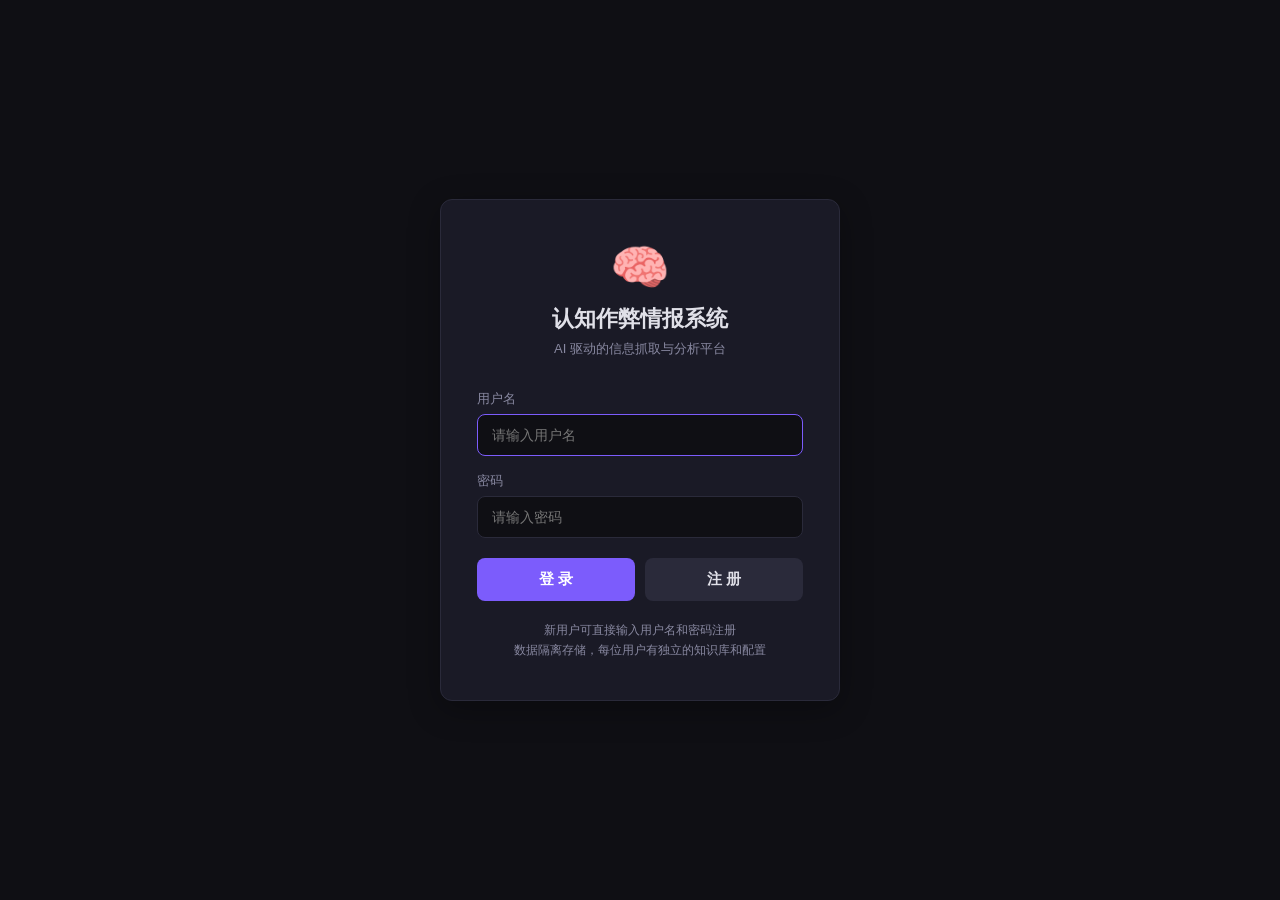
<file: static/login.html>
<!DOCTYPE html>
<html lang="zh-CN">
<head>
    <meta charset="UTF-8">
    <meta name="viewport" content="width=device-width, initial-scale=1.0">
    <title>登录 - 认知作弊情报系统</title>
    <link rel="stylesheet" href="/static/style.css">
    <style>
        .login-page {
            min-height: 100vh;
            display: flex;
            align-items: center;
            justify-content: center;
            background: var(--bg);
            padding: 20px;
        }

        .login-card {
            background: var(--card-bg);
            border: 1px solid var(--border);
            border-radius: var(--radius);
            padding: 40px 36px;
            width: 400px;
            max-width: 100%;
            box-shadow: 0 8px 32px rgba(0, 0, 0, 0.3);
        }

        .login-logo {
            text-align: center;
            margin-bottom: 32px;
        }

        .login-logo .icon {
            font-size: 48px;
            display: block;
            margin-bottom: 8px;
        }

        .login-logo h1 {
            font-size: 22px;
            font-weight: 700;
            color: var(--text);
            margin: 0;
        }

        .login-logo p {
            font-size: 13px;
            color: var(--text-dim);
            margin: 6px 0 0;
        }

        .login-form {
            display: flex;
            flex-direction: column;
            gap: 16px;
        }

        .form-field label {
            display: block;
            font-size: 13px;
            color: var(--text-dim);
            margin-bottom: 6px;
        }

        .form-field input {
            width: 100%;
            padding: 12px 14px;
            background: var(--bg);
            border: 1px solid var(--border);
            border-radius: 8px;
            color: var(--text);
            font-size: 14px;
            transition: border-color 0.2s;
            box-sizing: border-box;
        }

        .form-field input:focus {
            outline: none;
            border-color: var(--accent);
        }

        .login-actions {
            display: flex;
            gap: 10px;
            margin-top: 4px;
        }

        .login-actions .btn {
            flex: 1;
            padding: 12px;
            font-size: 15px;
            border-radius: 8px;
            cursor: pointer;
        }

        .btn-login {
            background: var(--accent);
            color: #fff;
            border: none;
        }

        .btn-login:hover {
            background: var(--accent-hover);
        }

        .btn-register {
            background: var(--border);
            color: var(--text);
            border: none;
        }

        .btn-register:hover {
            background: #3a3a50;
        }

        .login-error {
            text-align: center;
            font-size: 13px;
            padding: 8px 12px;
            border-radius: 6px;
            margin-top: 4px;
            display: none;
        }

        .login-error.show {
            display: block;
        }

        .login-error.error {
            background: rgba(248, 113, 113, 0.15);
            color: var(--red);
            border: 1px solid rgba(248, 113, 113, 0.3);
        }

        .login-error.success {
            background: rgba(74, 222, 128, 0.15);
            color: var(--green);
            border: 1px solid rgba(74, 222, 128, 0.3);
        }

        .login-tip {
            text-align: center;
            font-size: 12px;
            color: var(--text-dim);
            margin-top: 20px;
            line-height: 1.6;
        }

        .btn:disabled {
            opacity: 0.5;
            cursor: not-allowed;
        }
    </style>
</head>
<body>
    <div class="login-page">
        <div class="login-card">
            <div class="login-logo">
                <span class="icon">🧠</span>
                <h1>认知作弊情报系统</h1>
                <p>AI 驱动的信息抓取与分析平台</p>
            </div>

            <div class="login-form" id="loginForm">
                <div class="form-field">
                    <label>用户名</label>
                    <input type="text" id="username" placeholder="请输入用户名" autocomplete="username" autofocus>
                </div>
                <div class="form-field">
                    <label>密码</label>
                    <input type="password" id="password" placeholder="请输入密码" autocomplete="current-password">
                </div>
                <div class="login-actions">
                    <button class="btn btn-login" onclick="handleLogin()">登 录</button>
                    <button class="btn btn-register" onclick="handleRegister()">注 册</button>
                </div>
                <div class="login-error" id="loginError"></div>
            </div>

            <div class="login-tip">
                新用户可直接输入用户名和密码注册<br>
                数据隔离存储，每位用户有独立的知识库和配置
            </div>
        </div>
    </div>

    <script>
        async function handleLogin() {
            const username = document.getElementById('username').value.trim();
            const password = document.getElementById('password').value;

            if (!username || !password) {
                showError('请输入用户名和密码', 'error');
                return;
            }

            setLoading(true);
            try {
                const resp = await fetch('/login', {
                    method: 'POST',
                    headers: { 'Content-Type': 'application/json' },
                    body: JSON.stringify({ username, password })
                });
                const data = await resp.json();

                if (data.ok) {
                    showError('登录成功，正在跳转...', 'success');
                    setTimeout(() => { window.location.href = '/'; }, 500);
                } else {
                    showError(data.message || '登录失败', 'error');
                }
            } catch (e) {
                showError('网络错误，请重试', 'error');
            }
            setLoading(false);
        }

        async function handleRegister() {
            const username = document.getElementById('username').value.trim();
            const password = document.getElementById('password').value;

            if (!username || !password) {
                showError('请输入用户名和密码', 'error');
                return;
            }

            if (username.length < 2) {
                showError('用户名至少2个字符', 'error');
                return;
            }

            if (password.length < 4) {
                showError('密码至少4个字符', 'error');
                return;
            }

            setLoading(true);
            try {
                const resp = await fetch('/register', {
                    method: 'POST',
                    headers: { 'Content-Type': 'application/json' },
                    body: JSON.stringify({ username, password })
                });
                const data = await resp.json();

                if (data.ok) {
                    showError(data.message + ' 正在登录...', 'success');
                    // 注册成功后自动登录
                    const resp2 = await fetch('/login', {
                        method: 'POST',
                        headers: { 'Content-Type': 'application/json' },
                        body: JSON.stringify({ username, password })
                    });
                    const data2 = await resp2.json();
                    if (data2.ok) {
                        setTimeout(() => { window.location.href = '/'; }, 500);
                    } else {
                        showError('注册成功，请手动登录', 'success');
                    }
                } else {
                    showError(data.message || '注册失败', 'error');
                }
            } catch (e) {
                showError('网络错误，请重试', 'error');
            }
            setLoading(false);
        }

        function showError(msg, type) {
            const el = document.getElementById('loginError');
            el.textContent = msg;
            el.className = 'login-error show ' + type;
        }

        function setLoading(loading) {
            document.querySelectorAll('.btn').forEach(b => b.disabled = loading);
            document.getElementById('username').disabled = loading;
            document.getElementById('password').disabled = loading;
        }

        // 回车键登录
        document.getElementById('password').addEventListener('keydown', function(e) {
            if (e.key === 'Enter') handleLogin();
        });
        document.getElementById('username').addEventListener('keydown', function(e) {
            if (e.key === 'Enter') {
                document.getElementById('password').focus();
            }
        });
    </script>
</body>
</html>
</file>
<file: static/style.css>
/* ========== 全局样式 ========== */
:root {
    --bg: #0f0f14; --sidebar-bg: #16161e; --card-bg: #1a1a26;
    --border: #2a2a3a; --text: #e0e0e8; --text-dim: #8888a0;
    --accent: #7c5cfc; --accent-hover: #9b7fff; --green: #4ade80;
    --yellow: #facc15; --red: #f87171; --orange: #fb923c;
    --blue: #60a5fa; --pink: #f472b6; --radius: 12px;
}

* { margin: 0; padding: 0; box-sizing: border-box; }

body {
    font-family: -apple-system, BlinkMacSystemFont, 'Segoe UI', 'PingFang SC', 'Microsoft YaHei', sans-serif;
    background: var(--bg); color: var(--text); min-height: 100vh;
}

.app { display: flex; min-height: 100vh; }

.sidebar {
    width: 220px; background: var(--sidebar-bg); padding: 24px 16px;
    display: flex; flex-direction: column; border-right: 1px solid var(--border);
    position: fixed; top: 0; left: 0; bottom: 0; z-index: 100;
}

.logo { display: flex; align-items: center; gap: 10px; padding: 0 8px 24px; border-bottom: 1px solid var(--border); margin-bottom: 16px; }
.logo-icon { font-size: 28px; }
.logo-text { font-size: 18px; font-weight: 700; letter-spacing: 1px; }

.nav { display: flex; flex-direction: column; gap: 4px; flex: 1; }
.nav-item { display: flex; align-items: center; gap: 10px; padding: 12px 14px; border-radius: 8px; cursor: pointer; color: var(--text-dim); text-decoration: none; font-size: 15px; transition: all 0.2s; }
.nav-item:hover { background: rgba(124, 92, 252, 0.1); color: var(--text); }
.nav-item.active { background: var(--accent); color: #fff; }
.nav-icon { font-size: 18px; }

.sidebar-footer { display: flex; align-items: center; gap: 8px; padding: 16px 14px 0; border-top: 1px solid var(--border); font-size: 13px; color: var(--text-dim); }
.status-dot { width: 8px; height: 8px; border-radius: 50%; background: var(--green); animation: pulse 2s infinite; flex-shrink: 0; }
.logout-link { font-size: 12px; color: var(--accent); text-decoration: none; }
.logout-link:hover { color: var(--accent-hover); }
@keyframes pulse { 0%,100%{opacity:1} 50%{opacity:0.4} }

.main { margin-left: 220px; flex: 1; padding: 32px; max-width: calc(100vw - 220px); }

.page { display: none; }
.page.active { display: block; }

.page-header { display: flex; justify-content: space-between; align-items: center; margin-bottom: 24px; }
.page-header h1 { font-size: 24px; font-weight: 700; }
.header-actions { display: flex; align-items: center; gap: 12px; }
.last-run { font-size: 13px; color: var(--text-dim); }

/* 按钮 */
.btn { padding: 10px 20px; border: none; border-radius: 8px; font-size: 14px; font-weight: 600; cursor: pointer; transition: all 0.2s; }
.btn-primary { background: var(--accent); color: #fff; }
.btn-primary:hover { background: var(--accent-hover); transform: translateY(-1px); }
.btn-primary:disabled { opacity: 0.5; cursor: not-allowed; transform: none; }
.btn-secondary { background: var(--border); color: var(--text); }
.btn-secondary:hover { background: #3a3a50; }
.btn-sm { padding: 6px 12px; font-size: 12px; }

/* 卡片 */
.card { background: var(--card-bg); border: 1px solid var(--border); border-radius: var(--radius); padding: 24px; margin-bottom: 20px; }
.card h2 { font-size: 16px; font-weight: 600; margin-bottom: 16px; }
.card-desc { font-size: 13px; color: var(--text-dim); margin-bottom: 16px; }

/* 统计行 */
.stats-row { display: grid; grid-template-columns: repeat(auto-fill, minmax(120px, 1fr)); gap: 12px; }
.stat-card { background: rgba(124, 92, 252, 0.05); border: 1px solid var(--border); border-radius: 8px; padding: 16px; text-align: center; }
.stat-num { display: block; font-size: 28px; font-weight: 700; color: var(--accent); }
.stat-label { font-size: 12px; color: var(--text-dim); margin-top: 4px; }

/* 进度条 */
.progress-bar-container { height: 6px; background: var(--border); border-radius: 3px; overflow: hidden; margin-bottom: 12px; }
.progress-bar { height: 100%; background: linear-gradient(90deg, var(--accent), var(--green)); border-radius: 3px; width: 0%; transition: width 0.5s; }
.progress-text { font-size: 13px; color: var(--text-dim); }

/* 日报预览/内容 */
.report-preview, .report-content {
    max-height: 600px; overflow-y: auto; font-size: 14px; line-height: 1.8;
}
.report-preview h1, .report-content h1 { font-size: 20px; margin: 8px 0; }
.report-preview h2, .report-content h2 { font-size: 16px; margin: 12px 0 8px; color: var(--accent); }
.report-preview h3, .report-content h3 { font-size: 14px; margin: 8px 0 4px; }
.report-preview a, .report-content a { color: var(--accent); }
.report-preview blockquote, .report-content blockquote { border-left: 3px solid var(--accent); padding-left: 12px; margin: 8px 0; color: var(--text-dim); }
.report-preview hr, .report-content hr { border: none; border-top: 1px solid var(--border); margin: 12px 0; }
.report-preview code, .report-content code { background: var(--border); padding: 2px 6px; border-radius: 4px; }
.report-preview table, .report-content table { width: 100%; border-collapse: collapse; margin: 8px 0; }
.report-preview th, .report-content th,
.report-preview td, .report-content td { border: 1px solid var(--border); padding: 6px 10px; text-align: left; font-size: 13px; }
.report-preview th, .report-content th { background: rgba(124, 92, 252, 0.1); }

.empty-state { text-align: center; color: var(--text-dim); padding: 40px 20px; font-size: 14px; }

/* 历史列表 */
.history-list { display: flex; flex-direction: column; gap: 8px; }
.history-item { display: flex; justify-content: space-between; align-items: center; padding: 14px 16px; background: rgba(124, 92, 252, 0.03); border: 1px solid var(--border); border-radius: 8px; cursor: pointer; transition: all 0.2s; }
.history-item:hover { border-color: var(--accent); background: rgba(124, 92, 252, 0.08); }
.history-date { font-weight: 600; font-size: 15px; }
.history-meta { font-size: 13px; color: var(--text-dim); }

/* ========== 知识库 ========== */
.kb-toolbar { display: flex; gap: 12px; align-items: center; flex-wrap: wrap; }
.kb-search { flex: 1; min-width: 200px; padding: 10px 14px; background: var(--bg); border: 1px solid var(--border); border-radius: 8px; color: var(--text); font-size: 14px; }
.kb-search:focus { outline: none; border-color: var(--accent); }
.kb-filter { padding: 10px 14px; background: var(--bg); border: 1px solid var(--border); border-radius: 8px; color: var(--text); font-size: 14px; }
.kb-fav-toggle { display: flex; align-items: center; gap: 6px; font-size: 14px; cursor: pointer; white-space: nowrap; }

.kb-list { display: flex; flex-direction: column; gap: 10px; margin-top: 16px; }
.kb-item { background: rgba(124, 92, 252, 0.03); border: 1px solid var(--border); border-radius: 10px; padding: 18px; transition: all 0.2s; }
.kb-item:hover { border-color: var(--accent); }
.kb-item-header { display: flex; justify-content: space-between; align-items: flex-start; gap: 12px; }
.kb-item-title { font-weight: 600; font-size: 15px; flex: 1; line-height: 1.5; }
.kb-item-actions { display: flex; gap: 8px; flex-shrink: 0; }
.kb-item-summary { font-size: 13px; color: var(--text-dim); margin-top: 8px; line-height: 1.6; }
.kb-item-meta { display: flex; gap: 12px; align-items: center; margin-top: 10px; font-size: 12px; color: var(--text-dim); flex-wrap: wrap; }
.kb-badge { display: inline-block; padding: 2px 8px; border-radius: 12px; font-size: 11px; font-weight: 600; }
.kb-badge-cat { background: rgba(124, 92, 252, 0.2); color: var(--accent); }
.kb-badge-src { background: rgba(96, 165, 250, 0.2); color: var(--blue); }
.kb-badge-tag { background: rgba(250, 204, 21, 0.15); color: var(--yellow); }
.kb-item-note { margin-top: 10px; padding: 10px; background: rgba(251, 146, 60, 0.1); border-left: 3px solid var(--orange); border-radius: 0 8px 8px 0; font-size: 13px; color: var(--orange); }

.btn-icon { background: none; border: 1px solid var(--border); border-radius: 6px; padding: 6px 10px; cursor: pointer; font-size: 14px; color: var(--text-dim); transition: all 0.2s; }
.btn-icon:hover { border-color: var(--accent); color: var(--accent); }
.btn-icon.active { background: var(--yellow); color: #000; border-color: var(--yellow); }

/* 弹窗 */
.modal-overlay { position: fixed; inset: 0; background: rgba(0,0,0,0.6); display: flex; align-items: center; justify-content: center; z-index: 200; }
.modal { background: var(--card-bg); border: 1px solid var(--border); border-radius: var(--radius); padding: 24px; width: 500px; max-width: 90vw; }
.modal h3 { margin-bottom: 16px; }
.modal textarea { width: 100%; padding: 12px; background: var(--bg); border: 1px solid var(--border); border-radius: 8px; color: var(--text); font-size: 14px; resize: vertical; font-family: inherit; }
.modal textarea:focus { outline: none; border-color: var(--accent); }
.modal-actions { display: flex; justify-content: flex-end; gap: 10px; margin-top: 16px; }

/* 表单 */
.form-row { margin-bottom: 14px; }
.form-row label { display: block; font-size: 13px; color: var(--text-dim); margin-bottom: 6px; }
.form-label { font-size: 14px !important; color: var(--text) !important; cursor: pointer; }
.form-label input { margin-right: 8px; }
.form-row input[type="text"], .form-row input[type="email"], .form-row input[type="password"], .form-row input[type="number"], .form-row input[type="time"] {
    width: 100%; max-width: 400px; padding: 10px 14px; background: var(--bg);
    border: 1px solid var(--border); border-radius: 8px; color: var(--text); font-size: 14px;
}
.form-row input:focus { outline: none; border-color: var(--accent); }
.checkbox-group { display: flex; flex-wrap: wrap; gap: 16px; }
.checkbox-group label { display: flex; align-items: center; gap: 6px; font-size: 14px; cursor: pointer; }
.form-actions { display: flex; align-items: center; gap: 16px; margin-top: 8px; }
.save-status { font-size: 13px; color: var(--green); }

/* Toast */
.toast { position: fixed; bottom: 24px; right: 24px; padding: 14px 24px; border-radius: 8px; font-size: 14px; font-weight: 500; z-index: 9999; transform: translateY(100px); opacity: 0; transition: all 0.3s; }
.toast.show { transform: translateY(0); opacity: 1; }
.toast.success { background: var(--green); color: #000; }
.toast.error { background: var(--red); color: #fff; }
.toast.info { background: var(--accent); color: #fff; }

@media (max-width: 768px) {
    .sidebar { width: 100%; height: auto; position: relative; flex-direction: row; padding: 12px; gap: 8px; }
    .logo { border: none; margin: 0; padding: 0 12px 0 0; }
    .nav { flex-direction: row; }
    .sidebar-footer { display: none; }
    .app { flex-direction: column; }
    .main { margin-left: 0; padding: 16px; max-width: 100%; }
    .stats-row { grid-template-columns: 1fr 1fr; }
    .kb-toolbar { flex-direction: column; }
    .ai-panel { width: 100% !important; right: 0; border-radius: 16px 16px 0 0; }
}

/* ========== AI助手侧边面板 ========== */
.ai-panel {
    position: fixed; top: 0; right: 0; width: 400px; height: 100vh;
    background: var(--sidebar-bg); border-left: 1px solid var(--border);
    display: flex; flex-direction: column; z-index: 150;
    box-shadow: -4px 0 24px rgba(0,0,0,0.4);
    animation: slideIn 0.3s ease;
}

@keyframes slideIn {
    from { transform: translateX(100%); }
    to { transform: translateX(0); }
}

.ai-panel-header {
    display: flex; justify-content: space-between; align-items: center;
    padding: 16px 20px; border-bottom: 1px solid var(--border);
}
.ai-panel-header h3 { font-size: 16px; margin: 0; }
.ai-panel-header-actions { display: flex; gap: 4px; }

.ai-messages {
    flex: 1; overflow-y: auto; padding: 16px 20px;
    display: flex; flex-direction: column; gap: 12px;
}

.ai-msg {
    padding: 10px 14px; border-radius: 10px; font-size: 13px;
    line-height: 1.7; max-width: 90%; word-break: break-word;
}

.ai-msg-user {
    background: var(--accent); color: #fff;
    align-self: flex-end; border-radius: 10px 10px 4px 10px;
}

.ai-msg-bot {
    background: var(--card-bg); color: var(--text);
    align-self: flex-start; border-radius: 10px 10px 10px 4px;
    border: 1px solid var(--border);
}

.ai-msg-bot.error {
    border-color: var(--red); color: var(--red);
}

.ai-msg-bot strong { color: var(--accent); }
.ai-msg-bot a { color: var(--accent); }

.ai-thinking {
    animation: pulse 1.5s infinite;
}

.ai-input-area {
    padding: 12px 16px; border-top: 1px solid var(--border);
    display: flex; gap: 8px; align-items: flex-end;
}

.ai-input-area textarea {
    flex: 1; padding: 10px 14px; background: var(--bg);
    border: 1px solid var(--border); border-radius: 8px;
    color: var(--text); font-size: 13px; font-family: inherit;
    resize: none; min-height: 44px; max-height: 120px;
}
.ai-input-area textarea:focus { outline: none; border-color: var(--accent); }

/* AI触发按钮 */
.ai-trigger {
    position: fixed; bottom: 24px; right: 24px;
    width: 52px; height: 52px; border-radius: 50%;
    background: var(--accent); color: #fff; border: none;
    font-size: 24px; cursor: pointer; z-index: 140;
    box-shadow: 0 4px 16px rgba(124, 92, 252, 0.4);
    transition: all 0.3s; display: flex; align-items: center; justify-content: center;
}
.ai-trigger:hover {
    transform: scale(1.1); box-shadow: 0 6px 24px rgba(124, 92, 252, 0.6);
}

.btn-icon-sm { padding: 4px 8px; font-size: 12px; }
</file>
